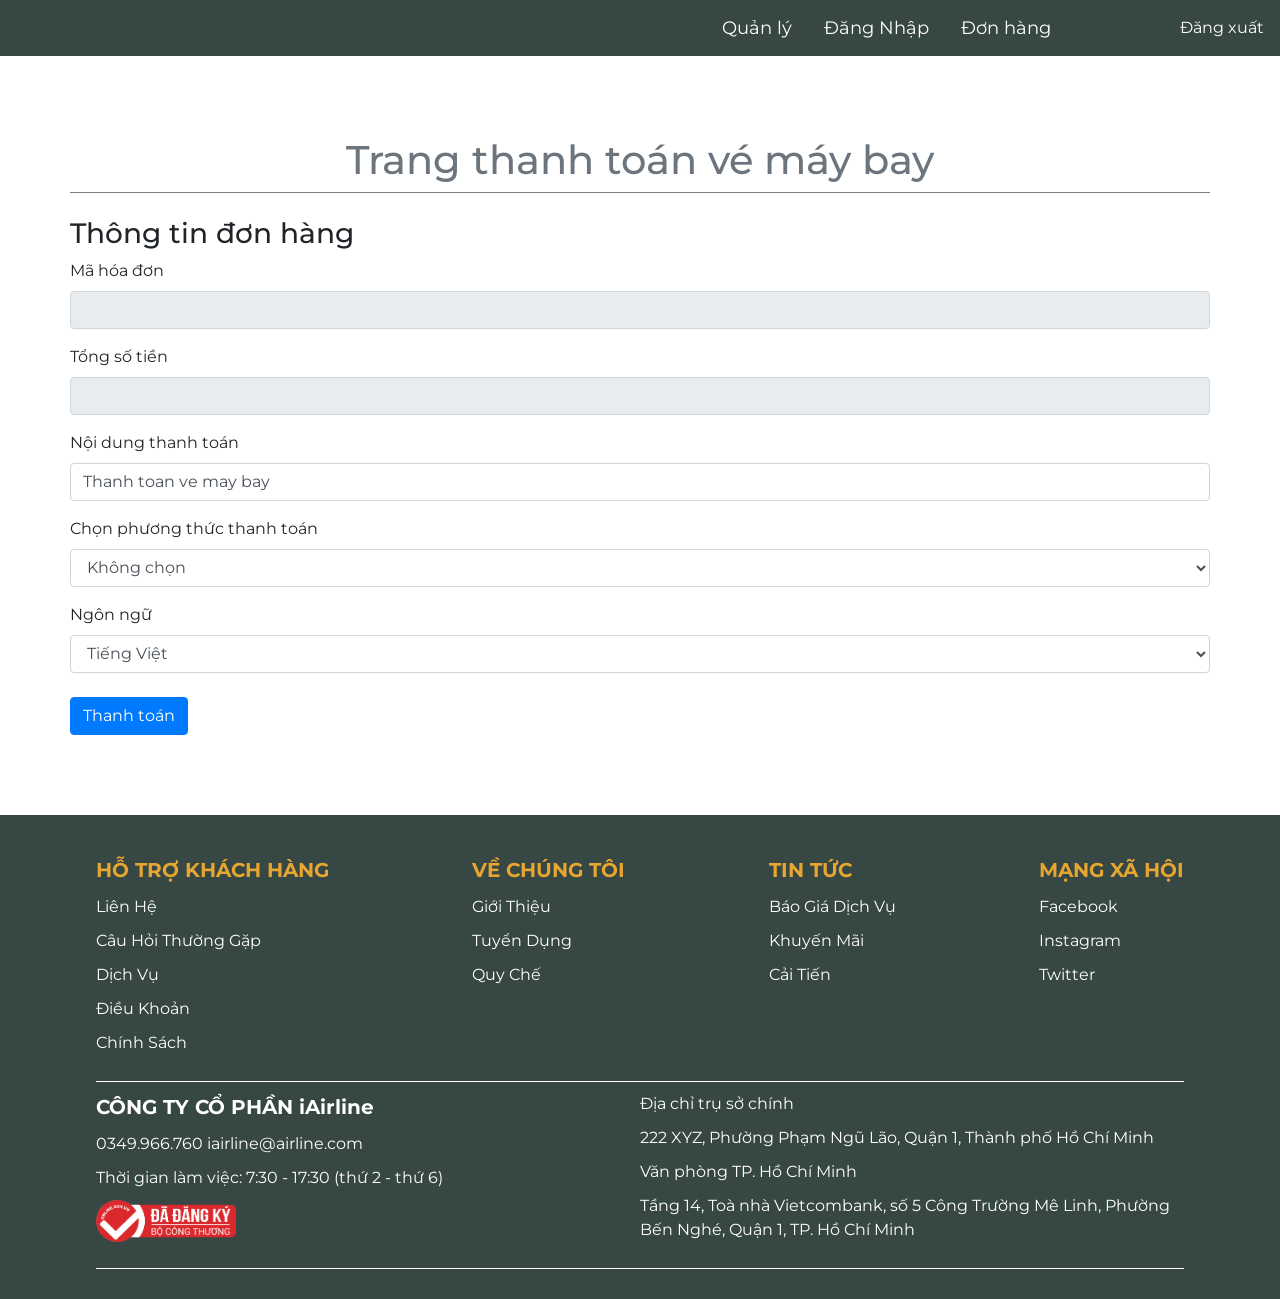
<file: pages/checkout.html>
<!DOCTYPE html>
<html>

<head>
    <title>Thông tin đơn hàng</title>
    <meta charset="utf-8">
    <meta http-equiv="X-UA-Compatible" content="IE=edge">
    <meta name="viewport" content="width=device-width, initial-scale=1, user-scalable=no">
    <script src="../library/jquery/jquery.min.js"></script>
    <link rel="shortcut icon" href="../icon/favicon.ico">
    <link rel="stylesheet" type="text/css" href="../style/header.css">
    <link rel="stylesheet" type="text/css" href="../style/footer.css">
    <link rel="stylesheet" href="../boostrap/css/bootstrap.css">
</head>

<body>
    <style>
        .nav-bar {
            background-color: var(--header);
        }

        .container {
            margin: 5rem auto;
        }

        .header {
            text-align: center;
            border-bottom: 1px solid grey;
            margin-bottom: 1.5rem;
        }
    </style>
    <nav class="nav-bar"></nav>
    <div class="container">
        <div class="header clearfix">
            <h1 class="text-muted">Trang thanh toán vé máy bay</h1>
        </div>
        <h3 class="">Thông tin đơn hàng</h3>
        <div class="table-responsive">
            <form action="../vnpay_php/vnpay_create_payment.php" id="create_form" method="post">
                <!-- <div class="form-group">
                    <label for="language">Loại hàng hóa </label>
                    <select name="order_type" id="order_type" class="form-control">
                        <option value="topup">Nạp tiền điện thoại</option>
                        <option value="billpayment">Thanh toán hóa đơn</option>
                        <option value="fashion">Thời trang</option>
                        <option value="other">Khác - Xem thêm tại VNPAY</option>
                    </select>
                </div> -->
                <div class="form-group">
                    <label for="order_id">Mã hóa đơn</label>
                    <input class="form-control" id="order_id" name="order_id" type="text" readonly>
                </div>
                <div class="form-group">
                    <label for="amount">Tổng số tiền</label>
                    <input class="form-control" id="amount" name="amount" type="text" readonly>
                </div>
                <div class="form-group">
                    <label for="order_desc">Nội dung thanh toán</label>
                    <input class="form-control" id="order_desc" name="order_desc" type="text" value="Thanh toan ve may bay">
                </div>
                <div class="form-group">
                    <label for="bank_code">Chọn phương thức thanh toán</label>
                    <select name="bank_code" id="bank_code" class="form-control">
                        <option value="">Không chọn</option>
                        <option value="NCB">NCB</option>
                        <option value="AGRIBANK">Agribank</option>
                        <option value="SCB">SCB</option>
                        <option value="SACOMBANK">SacomBank</option>
                        <option value="EXIMBANK">EximBank</option>
                        <option value="MSBANK">MSBANK</option>
                        <option value="NAMABANK">NamABank</option>
                        <option value="VIETINBANK">Vietinbank</option>
                        <option value="VIETCOMBANK">VCB</option>
                        <option value="HDBANK">HDBank</option>
                        <option value="DONGABANK">Dong A Bank</option>
                        <option value="TPBANK">TPBank</option>
                        <option value="OJB">OceanBank</option>
                        <option value="BIDV">BIDV</option>
                        <option value="TECHCOMBANK">Techcombank</option>
                        <option value="VPBANK">VPBank</option>
                        <option value="MBBANK">MBBank</option>
                        <option value="ACB">ACB</option>
                        <option value="OCB">OCB</option>
                        <option value="IVB">IVB</option>
                        <option value="VNMART">Ví điện tử VnMart</option>
                        <option value="VISA">VISA/MASTER</option>
                    </select>
                </div>
                <div class="form-group">
                    <label for="language">Ngôn ngữ</label>
                    <select name="language" id="language" class="form-control">
                        <option value="vn">Tiếng Việt</option>
                        <option value="en">English</option>
                    </select>
                </div>
                <button type="submit" class="mt-2 btn btn-primary">Thanh toán</button>
            </form>
        </div>
    </div>
    <div class="description"></div>
    <script src="../config/HeaderFooter.js"></script>
    <script src="../config/UserState.js"></script>
    <script src="../config/CheckOut.js"></script>
    <!-- <link href="https://sandbox.vnpayment.vn/paymentv2/lib/vnpay/vnpay.css" rel="stylesheet" /> -->
    <!-- <script src="https://sandbox.vnpayment.vn/paymentv2/lib/vnpay/vnpay.js"></script> -->
</body>

</html>
</file>
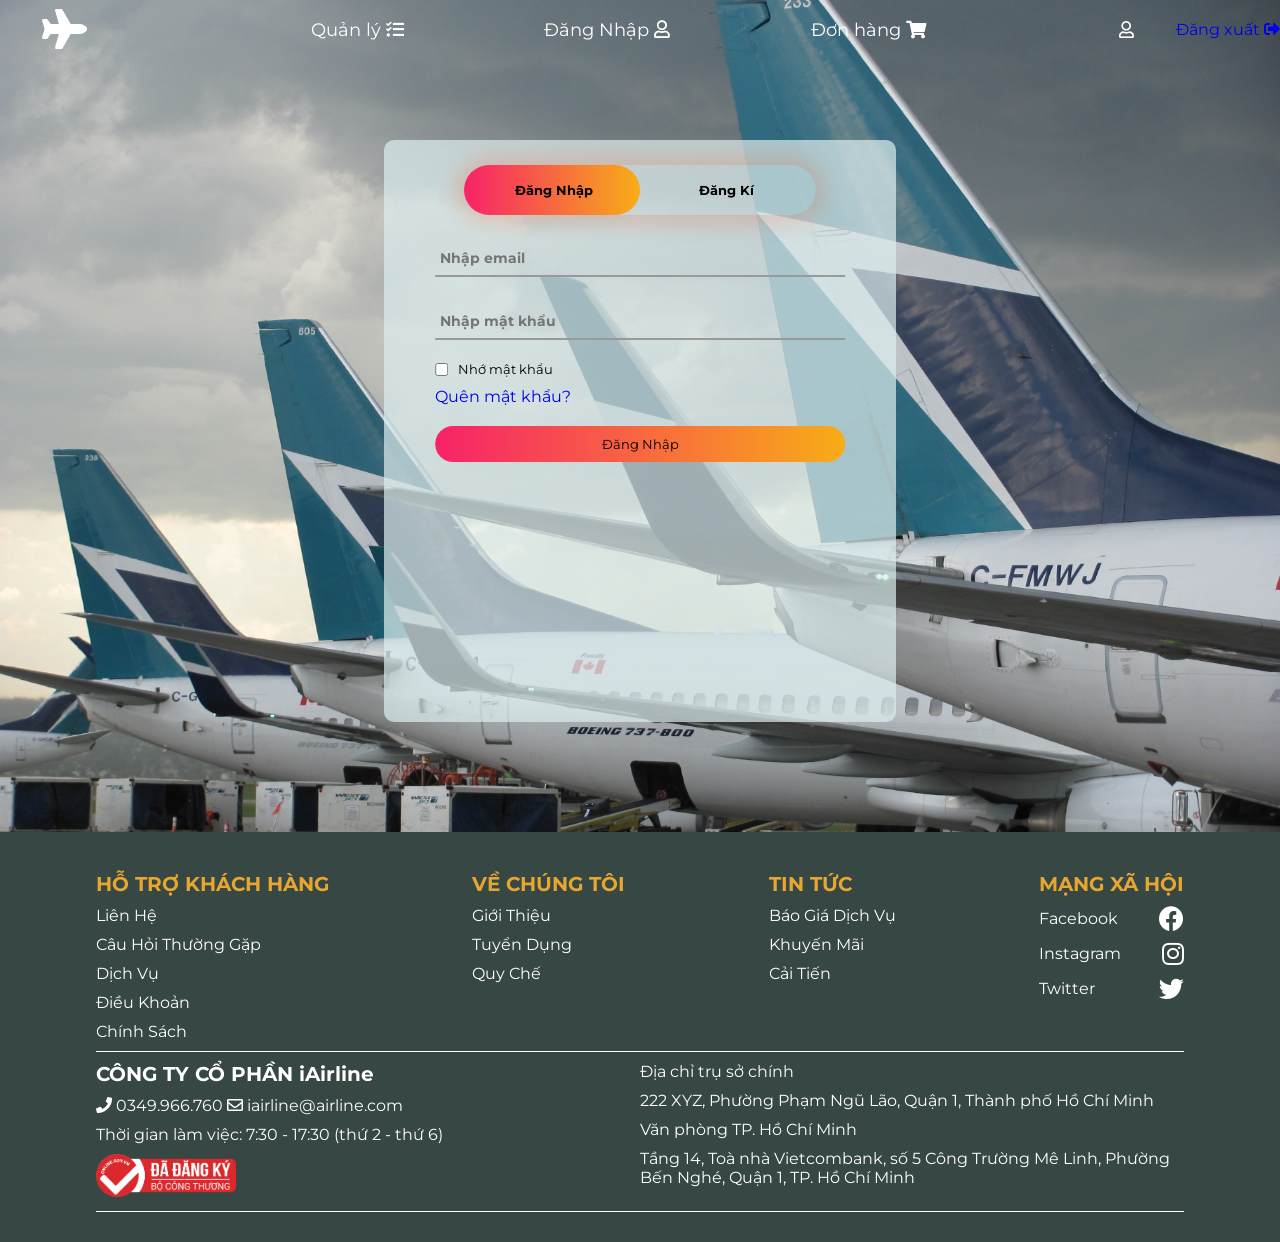
<file: pages/login-register.html>
<!DOCTYPE html>
<html>

<head>
    <title>Đăng Nhập</title>
    <meta charset="utf-8">
    <meta name="viewport" content="width=device-width, initial-scale=1, user-scalable=no">
    <link rel="stylesheet" href="https://use.fontawesome.com/releases/v5.3.1/css/all.css">
    <script src="../library/jquery/jquery.min.js"></script>
    <link rel="shortcut icon" href="../icon/favicon.ico">
    <link rel="stylesheet" type="text/css" href="../style/header.css">
    <link rel="stylesheet" type="text/css" href="../style/footer.css">
    <link rel="stylesheet" href="../library/sweetalert2/dist/sweetalert2.min.css">

    <link rel="stylesheet" type="text/css" href="../style/Login-Register.css">
    <style>
        .login-fix {
            margin-top: 10px;
            text-align: left;
        }

        .mg-10 {
            margin-top: 10px;
        }
    </style>
</head>

<body>
    <div class="container">
        <nav class="nav-bar"></nav>
        <div class="form-box">
            <div class="button-box">
                <div id="slider" class="slider"></div>
                <button type="button" class="toggle-button" id="login-slider">
                    <h4>Đăng Nhập</h4>
                </button>
                <button type="button" class="toggle-button" id="register-slider">
                    <h4>Đăng Kí</h4>
                </button>
            </div>
            <form id="login_form" class="input-group mg-10" action="">
                <div class="form-control">
                    <input type="text" class="user-id l-email" placeholder="Nhập email">
                    <span>A</span>
                    <i id="l-email-success" class="far fa-check-circle"></i>
                    <i id="l-email-error" class="fas fa-exclamation-circle"></i>
                </div>
                <div class="form-control">
                    <input type="password" class="user-id l-password" placeholder="Nhập mật khẩu">
                    <span>B</span>
                    <i id="l-password-success" class="far fa-check-circle"></i>
                    <i id="l-password-error" class="fas fa-exclamation-circle"></i>
                </div>
                <div class="term">
                    <input type="checkbox" class="check-box">
                    <small>Nhớ mật khẩu</small>
                </div>
                <p class="login-fix"><a href="#">Quên mật khẩu?</a></p>
                <button class="submit" id="login">Đăng Nhập</button>
            </form>
            <form id="register_form" class="input-group mg-10" action="">
                <div class="form-control">
                    <input type="text" class="user-id r-username" placeholder="Nhập họ tên">
                    <span>A</span>
                    <i id="r-username-success" class="far fa-check-circle"></i>
                    <i id="r-username-error" class="fas fa-exclamation-circle"></i>
                </div>
                <div class="form-control">
                    <input type="text" class="user-id r-email" placeholder="Nhập email">
                    <span>B</span>
                    <i id="r-email-success" class="far fa-check-circle"></i>
                    <i id="r-email-error" class="fas fa-exclamation-circle"></i>
                </div>
                <div class="form-control">
                    <input type="password" class="user-id r-password" placeholder="Nhập mật khẩu">
                    <span>C</span>
                    <i id="r-password-success" class="far fa-check-circle"></i>
                    <i id="r-password-error" class="fas fa-exclamation-circle"></i>
                </div>
                <div class="form-control">
                    <input type="password" class="user-id r-check-password" placeholder="Nhập lại mật khẩu">
                    <span>D</span>
                    <i id="r-check-password-success" class="far fa-check-circle"></i>
                    <i id="r-check-password-error" class="fas fa-exclamation-circle"></i>
                </div>
                <div class="form-control">
                    <input class="user-id r-phone-number" type="text" placeholder="Nhập số điện thoại">
                    <span>D</span>
                    <i id="r-phone-number-success" class="far fa-check-circle"></i>
                    <i id="r-phone-number-error" class="fas fa-exclamation-circle"></i>
                </div>
                <div class="form-control">
                    <div class="r-gender">
                        <p>Chọn giới tính: </p>
                        <div class="gender">
                            <input class="gender-radio" type="radio" name="gender" value="Nam" checked> Nam
                            <input class="gender-radio" type="radio" name="gender" value="Nữ"> Nữ
                        </div>
                    </div>
                </div>
                <div class="term">
                    <input type="checkbox" class="check-box">
                    <small>Tôi đồng ý với <a href="#">chính sách</a> và <a href="#">điều khoản</a></small>
                </div>
                <button class="submit" id="register">Đăng Kí</button>
            </form>
        </div>
    </div>
    <div class="description"></div>
    <script src="../config/HeaderFooter.js"></script>
    <script src="../library/sweetalert2/dist/sweetalert2.min.js"></script>
    <script type="module" src="../config/LoginRegister.js"></script>
    <script src="../config/UserState.js"></script>
</body>

</html>
</file>
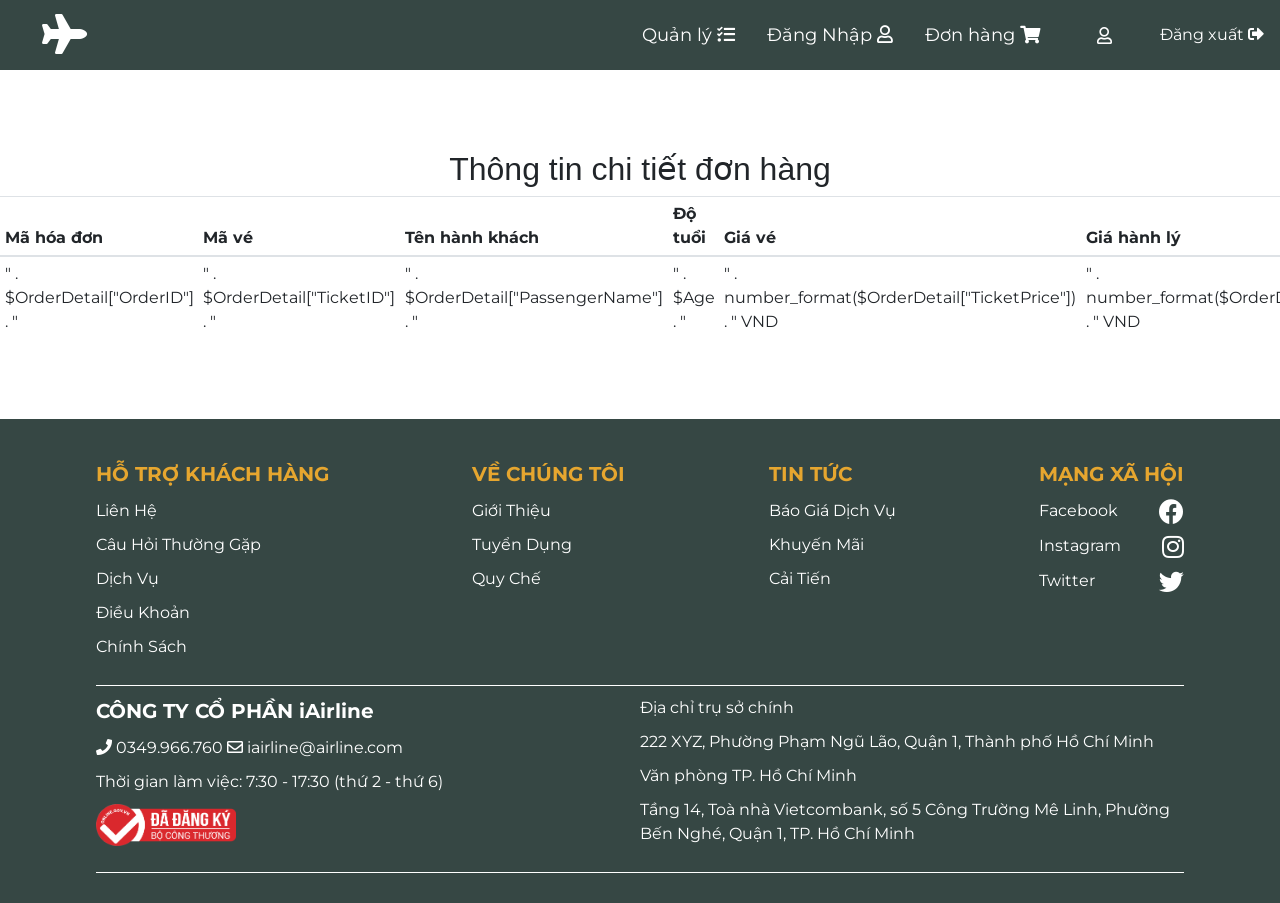
<file: pages/member-order-details.html>
<!DOCTYPE html>
<html>

<head>
    <title>Chi tiết đơn hàng</title>
    <meta charset="utf-8">
    <meta name="viewport" content="width=device-width, initial-scale=1, user-scalable=no">
    <link rel="stylesheet" href="https://use.fontawesome.com/releases/v5.3.1/css/all.css">
    <script src="../library/jquery/jquery.min.js"></script>
    <link rel="shortcut icon" href="../icon/favicon.ico">
    <link rel="stylesheet" type="text/css" href="../style/header.css">
    <link rel="stylesheet" type="text/css" href="../style/footer.css">
    <link rel="stylesheet" href="../library/sweetalert2/dist/sweetalert2.min.css">
    <link rel="stylesheet" href="../boostrap/css/bootstrap.css">
</head>

<body>
    <style>
        .nav-bar {
            background-color: var(--header);
        }

        .table {
            width: 95%;
            margin: 0 auto 5rem;

        }

        h2 {
            margin-top: 5rem;
            text-align: center;
        }
    </style>
    <nav class="nav-bar"></nav>
    <h2>Thông tin chi tiết đơn hàng</h2>
    <table class="order-details table table table-hover">
        <thead>
            <tr>
                <th>Mã hóa đơn</th>
                <th>Mã vé</th>
                <th>Tên hành khách</th>
                <th>Độ tuổi</th>
                <th>Giá vé</th>
                <th>Giá hành lý</th>
                <th>Khối lượng</th>
                <th>Mã ghế</th>
                <th>Hạng ghế</th>
                <th>Loại chuyến</th>
            </tr>
        </thead>
        <tbody>
        </tbody>
    </table>
    <div class="description"></div>
    <script src="../config/HeaderFooter.js"></script>
    <script src="../config/ManageOrder.js"></script>
    <script src="../config/UserState.js"></script>
</body>

</html>
</file>
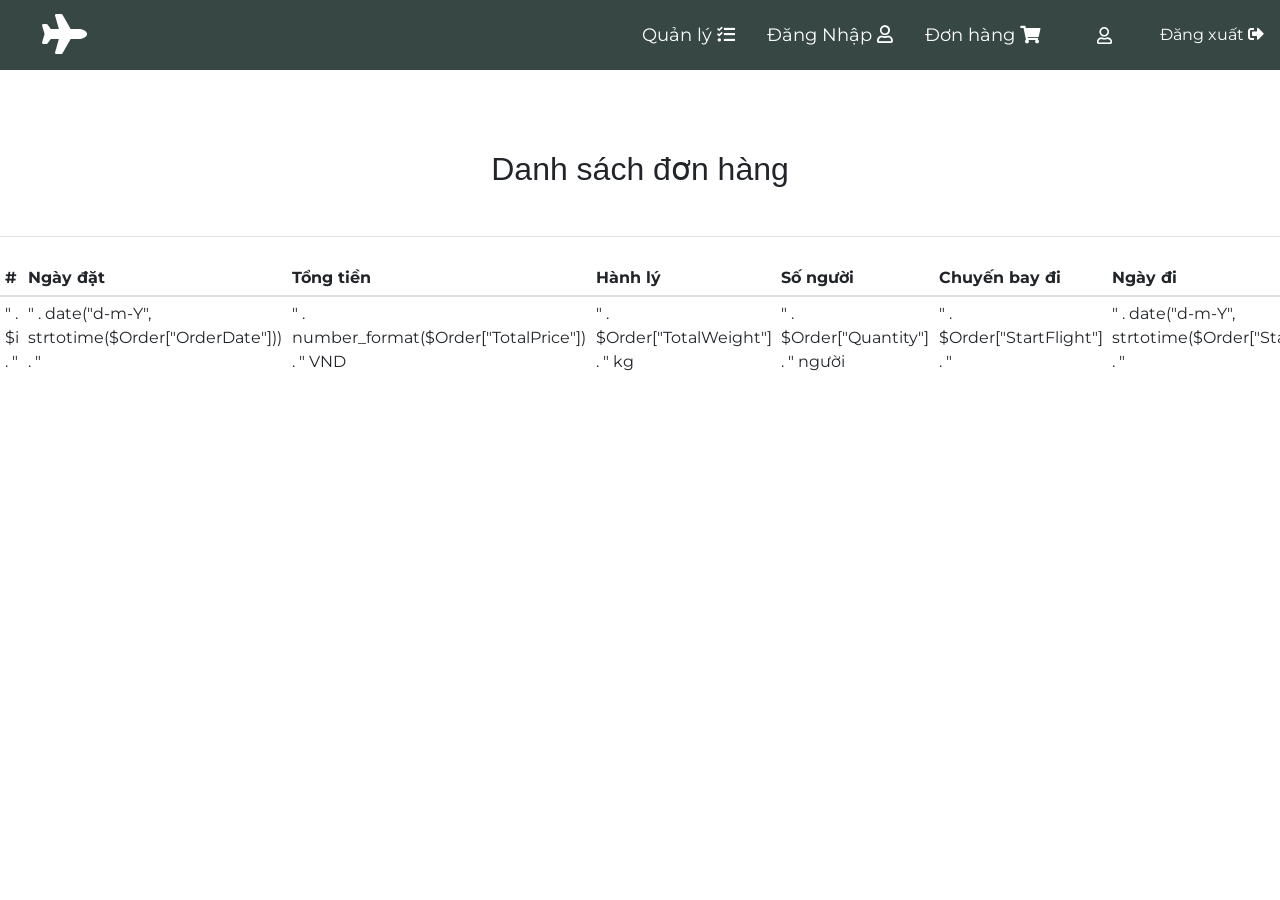
<file: pages/member-orders.html>
<!DOCTYPE html>
<html>

<head>
    <title>Danh sách đơn hàng</title>
    <meta charset="utf-8">
    <meta name="viewport" content="width=device-width, initial-scale=1, user-scalable=no">
    <link rel="stylesheet" href="https://use.fontawesome.com/releases/v5.3.1/css/all.css">
    <script src="../library/jquery/jquery.min.js"></script>
    <link rel="shortcut icon" href="../icon/favicon.ico">
    <link rel="stylesheet" type="text/css" href="../style/header.css">
    <link rel="stylesheet" type="text/css" href="../style/footer.css">
    <link rel="stylesheet" href="../library/sweetalert2/dist/sweetalert2.min.css">
    <link rel="stylesheet" href="../boostrap/css/bootstrap.css">
    <script src="../boostrap/js/bootstrap.min.js"></script>
</head>

<body>
    <style>
        #myModal {
            width: 95%;
            margin: 1.75rem auto;
        }

        .modal-dialog {
            max-width: 100%;
        }

        .nav-bar {
            background-color: var(--header);
        }

        .table {
            width: 95%;
            margin: 0 auto 5rem;

        }

        h2 {
            margin-top: 5rem;
            text-align: center;
        }
    </style>
    <nav class="nav-bar"></nav>
    <h2>Danh sách đơn hàng</h2>
    <table id="orders" class="table table table-hover mt-5">
        <thead>
            <tr>
                <th>#</th>
                <th>Ngày đặt</th>
                <th>Tổng tiền</th>
                <th>Hành lý</th>
                <th>Số người</th>
                <th>Chuyến bay đi</th>
                <th>Ngày đi</th>
                <th>Chuyến bay về</th>
                <th>Ngày về</th>
                <th>Trạng thái</th>
                <th>Hủy vé</th>
                <th>Chi tiết</th>
            </tr>
        </thead>
        <tbody></tbody>
    </table>
    <div class="modal fade" id="myModal">
        <div class="modal-dialog">
            <div class="modal-content">
                <div class="modal-header">
                    <h4 class="modal-title">Thông tin chi tiết đơn hàng</h4>
                    <button type="button" class="close" data-dismiss="modal">&times;</button>
                </div>
                <div class="modal-body">
                    <div>
                        <table class="table table-hover">
                            <thead>
                                <tr>
                                    <th>Mã hóa đơn</th>
                                    <th>Mã vé</th>
                                    <th>Tên hành khách</th>
                                    <th>Độ tuổi</th>
                                    <th>Giá vé</th>
                                    <th>Giá hành lý</th>
                                    <th>Khối lượng</th>
                                    <th>Mã ghế</th>
                                    <th>Hạng ghế</th>
                                    <th>Loại chuyến</th>
                                </tr>
                            </thead>
                            <tbody></tbody>
                        </table>
                    </div>
                </div>
                <div class="modal-footer">
                    <button type="button" class="btn btn-primary" data-dismiss="modal">Thoát</button>
                </div>
            </div>
        </div>
    </div>
    <script src="../config/HeaderFooter.js"></script>
    <script src="../library/sweetalert2/dist/sweetalert2.min.js"></script>
    <script type="module" src="../config/MemberOrder.js"></script>
    <script src="../config/UserState.js"></script>
</body>

</html>
</file>
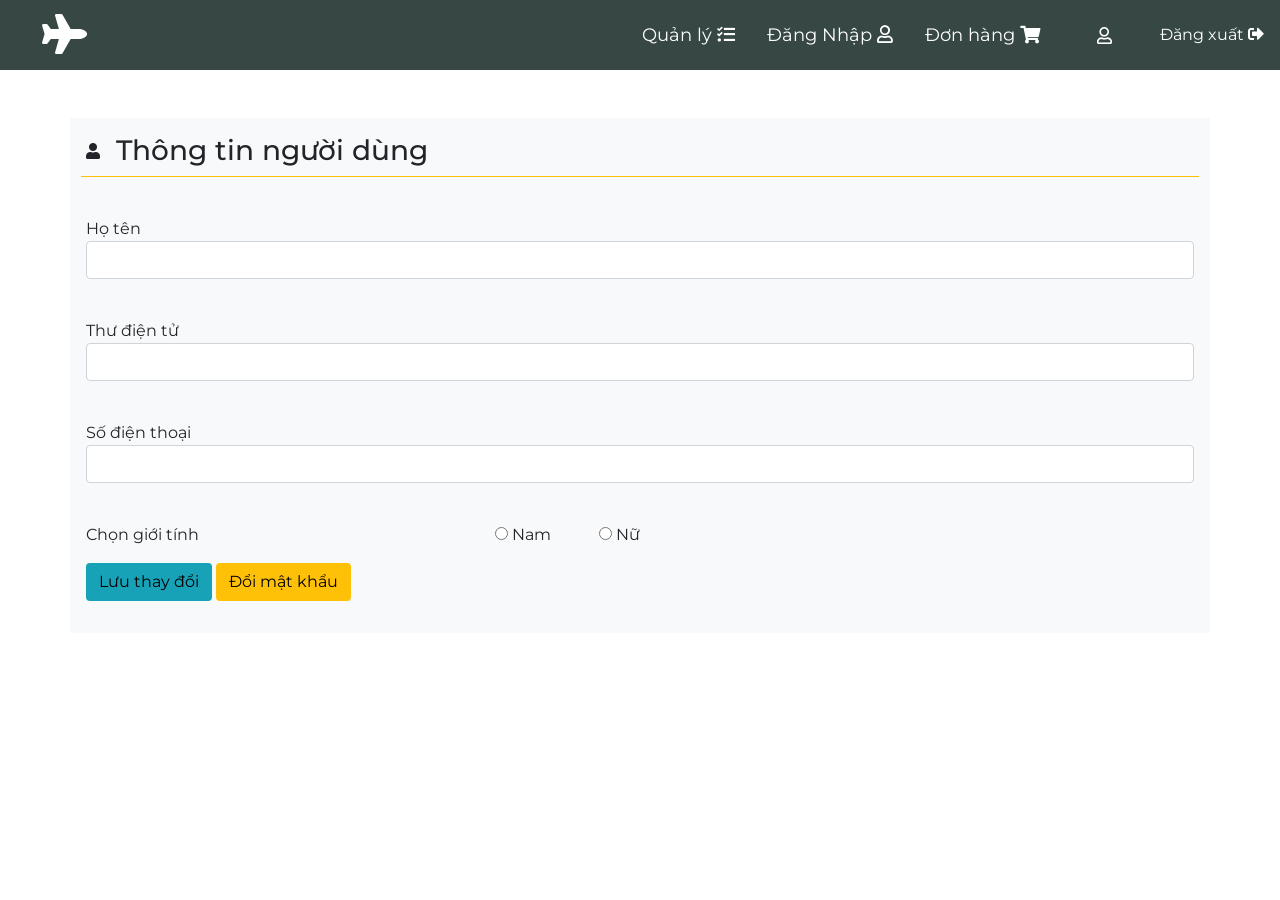
<file: pages/user-info.html>
<!DOCTYPE html>
<html>

<head>
    <title>Thông tin người dùng</title>
    <meta charset="utf-8">
    <meta name="viewport" content="width=device-width, initial-scale=1, user-scalable=no">
    <link rel="stylesheet" href="https://use.fontawesome.com/releases/v5.3.1/css/all.css">
    <script src="../library/jquery/jquery.min.js"></script>
    <link rel="shortcut icon" href="../icon/favicon.ico">
    <link rel="stylesheet" type="text/css" href="../style/header.css">
    <link rel="stylesheet" type="text/css" href="../style/footer.css">
    <link rel="stylesheet" href="../library/sweetalert2/dist/sweetalert2.min.css">

    <link rel="stylesheet" type="text/css" href="../style/index.css">
    <link rel="stylesheet" href="../boostrap/css/bootstrap.css">
    <script src="../boostrap/js/bootstrap.min.js"></script>
</head>

<body>
    <style>
        .check {
            visibility: hidden;
            color: red;
        }
    </style>
    <nav class="nav-bar"></nav>
    <div class="container mt-5">
        <form enctype="multipart/form-data" class="search-form bg-light p-3" action="../php/User/UpdateMember.php"
            method="post">
            <div class="form-row mb-3">
                <div
                    class="mb-4 col-md-12 d-flex justify-content-start align-items-center border-bottom border-warning pb-2">
                    <i class="fa fa-user mr-3"></i>
                    <h3 class="m-0">Thông tin người dùng</h3>
                </div>
            </div>
            <div class="form-row mb-3">
                <div class="col-md-12">
                    <lable>Họ tên</lable>
                    <input title="" class="form-control" id="Fullname" type="text">
                    <span class="check1 check">Tên không hợp lệ</span>
                </div>
            </div>
            <div class="form-row mb-3">
                <div class="col-md-12">
                    <lable>Thư điện tử</lable>
                    <input class="form-control" type="text" id="Email" name="gender">
                    <span class="check2 check">Email không hợp lệ</span>
                </div>
            </div>
            <div class="form-row mb-3">
                <div class="col-md-12">
                    <lable>Số điện thoại</lable>
                    <input class="form-control" type="text" id="Phonenumber" name="gender">
                    <span class="check3 check">Số điện thoại không hợp lệ</span>
                </div>
            </div>
            <div class="form-row mb-3">
                <div class="col-md-12 d-flex justify-content-between">
                    <lable>Chọn giới tính</lable>
                    <div class="radio-container d-flex" style="padding-right: 50%;">
                        <div class="gender-radio pr-5">
                            <input class="gender" type="radio" value="Nam" name="gender"> Nam
                        </div>
                        <div class="gender-radio">
                            <input class="gender" type="radio" value="Nữ" name="gender"> Nữ
                        </div>
                    </div>
                </div>
            </div>
            <div class="form-row mb-3">
                <div class="col-md-12">
                    <button id="SaveChange" class="btn btn-md bg-info">Lưu thay đổi</button>
                    <button id="ChangePassword" class="btn btn-md bg-warning">Đổi mật khẩu</button>
                </div>
            </div>
        </form>
    </div>
    <div class="modal fade" id="myModal">
        <div class="modal-dialog modal-dialog-centered">
            <div class="modal-content">
                <div class="modal-header">
                    <h4 class="modal-title">Đổi mật khẩu</h4>
                    <button type="button" class="close" data-dismiss="modal">&times;</button>
                </div>
                <div class="modal-body">
                    <form enctype="multipart/form-data" class="w-100" action="" method="post" id="Form">
                        <input type="number" id="EmployeeID" hidden>
                        <div class="form-row mb-2">
                            <div class="col-md-12">
                                <lable>Mật khẩu hiện tại</lable>
                                <input class="form-control" type="password" id="CurrentPassword">
                                <span class="check4 check">Mật khẩu không trùng</span>
                            </div>
                        </div>
                        <div class="form-row mb-2">
                            <div class="col-md-12">
                                <lable>Mật khẩu mới</lable>
                                <input class="form-control" type="password" id="NewPassword">
                                <span class="check5 check">Mật khẩu không hợp lệ</span>
                            </div>
                        </div>
                        <div class="form-row mb-2">
                            <div class="col-md-12">
                                <lable>Nhập lại mật khẩu</lable>
                                <input class="form-control" type="password" id="RetypePassword">
                                <span class="check6 check">Mật khẩu không trùng</span>
                            </div>
                        </div>
                    </form>
                </div>
                <div class="modal-footer">
                    <button type="button" class="btn btn-primary" data-dismiss="modal">Hủy</button>
                    <button type="button" class="btn btn-danger" id="Confirm">Cập nhật</button>
                </div>
            </div>
        </div>
    </div>
    
    <script src="../config/HeaderFooter.js"></script>
    <script src="../library/sweetalert2/dist/sweetalert2.min.js"></script>
    <script type="module" src="../config/UserInfo.js"></script>
    <script src="../config/UserState.js"></script>
</body>

</html>
</file>
<file: style/header.css>
@import url("https://fonts.googleapis.com/css2?family=Montserrat:wght@300;400&display=swap");
* {
  margin: 0;
  padding: 0;
  list-style: none;
  text-decoration: none;
  -webkit-box-sizing: border-box;
          box-sizing: border-box;
  font-family: "Montserrat", sans-serif;
}

:root {
  --header: #364744;
  --footer: #364744;
}

::-webkit-scrollbar {
  width: 10px;
  height: 6px;
}

::-webkit-scrollbar-track {
  -webkit-box-shadow: inset 0 0 5px #a5aaad;
          box-shadow: inset 0 0 5px #a5aaad;
  border-radius: 10px;
}

::-webkit-scrollbar-thumb {
  background-color: #3ea175;
  border-radius: 10px;
}

::-webkit-scrollbar-thumb:hover {
  background-color: #8bc2e4;
}

.nav-bar {
  display: -webkit-box;
  display: -ms-flexbox;
  display: flex;
  -webkit-box-pack: justify;
      -ms-flex-pack: justify;
          justify-content: space-between;
  -webkit-box-align: center;
      -ms-flex-align: center;
          align-items: center;
  padding: 5px 0;
}

.nav-bar .logo {
  color: white;
  font-size: 40px;
  text-align: center;
  width: 10%;
}

.nav-bar .nav-links-container {
  margin: 0;
  line-height: 30px;
  display: -webkit-box;
  display: -ms-flexbox;
  display: flex;
  width: 70%;
  -webkit-box-pack: space-evenly;
      -ms-flex-pack: space-evenly;
          justify-content: space-evenly;
  font-size: 18px;
}

.nav-bar .nav-links-container .nav-link a {
  color: white;
}

.nav-bar #username {
  width: auto;
}

.nav-bar #username .username {
  display: -webkit-box;
  display: -ms-flexbox;
  display: flex;
  -webkit-box-align: center;
      -ms-flex-align: center;
          align-items: center;
  -webkit-box-pack: center;
      -ms-flex-pack: center;
          justify-content: center;
}

.nav-bar #username a {
  color: white;
  font-size: 17px;
}

.nav-bar #username a span {
  margin-right: 10px;
}
/*# sourceMappingURL=header.css.map */
</file>
<file: style/footer.css>
.description {
  background-color: #364744;
  color: white;
  padding: 30px 0;
}

.description .info,
.description .info-1 {
  margin: auto;
  width: 85%;
  display: -webkit-box;
  display: -ms-flexbox;
  display: flex;
  -webkit-box-pack: justify;
      -ms-flex-pack: justify;
          justify-content: space-between;
  border-bottom: 1px solid white;
}

.description .info-1 ul li:nth-child(1) {
  font-weight: bold;
  font-size: 20px;
  color: #e6a62f;
  text-transform: uppercase;
}

.description .info-1 ul li {
  margin: 10px 0;
}

.description .info-1 ul:nth-child(4) li {
  display: -webkit-box;
  display: -ms-flexbox;
  display: flex;
  -webkit-box-align: center;
      -ms-flex-align: center;
          align-items: center;
  -webkit-box-pack: justify;
      -ms-flex-pack: justify;
          justify-content: space-between;
}

.description .info-1 ul:nth-child(4) li .fab {
  font-size: 25px;
}

.description .info ul {
  width: 50%;
}

.description .info ul li {
  margin: 10px 0;
}
/*# sourceMappingURL=footer.css.map */
</file>
<file: style/Login-Register.css>
.container {
  background-image: url(../icon/bg.jpg);
  background-size: cover;
  background-position: center;
  background-attachment: fixed;
  height: 52rem;
}

.container .form-box {
  width: 40%;
  height: 70%;
  margin: 9vh auto 0 auto;
  background-color: rgba(221, 238, 240, 0.7);
  border-radius: 10px;
  padding: 5px;
  overflow: hidden;
  text-align: center;
  position: relative;
}

.container .form-box .button-box {
  position: relative;
  margin: 20px auto 10px auto;
  width: 70%;
  height: 50px;
  -webkit-box-shadow: 0 0 20px 9px #ff48002d;
          box-shadow: 0 0 20px 9px #ff48002d;
  border-radius: 30px;
}

.container .form-box .button-box .slider {
  left: 0;
  position: absolute;
  width: 50%;
  height: 100%;
  background: -webkit-gradient(linear, left top, right top, from(#f72269), to(#f8ad17));
  background: linear-gradient(to right, #f72269, #f8ad17);
  border-radius: 30px;
  -webkit-transition: 0.5s ease-in-out;
  transition: 0.5s ease-in-out;
}

.container .form-box .button-box .toggle-button {
  height: 100%;
  width: 48%;
  border: none;
  border-radius: 30px;
  cursor: pointer;
  background: transparent;
  position: relative;
  outline: none;
}

.container .form-box .input-group {
  left: 50%;
  -webkit-transform: translateX(-50%);
          transform: translateX(-50%);
  position: absolute;
  width: 80%;
  -webkit-transition: 0.5s ease-in-out;
  transition: 0.5s ease-in-out;
}

.container .form-box .input-group .form-control {
  position: relative;
}

.container .form-box .input-group .form-control .r-gender {
  display: -webkit-box;
  display: -ms-flexbox;
  display: flex;
  -webkit-box-align: center;
      -ms-flex-align: center;
          align-items: center;
  -webkit-box-pack: start;
      -ms-flex-pack: start;
          justify-content: flex-start;
  margin-bottom: 1.5rem;
}

.container .form-box .input-group .form-control .r-gender p {
  margin-right: 3rem;
}

.container .form-box .input-group .form-control .user-id {
  width: 100%;
  margin: 6px 0;
  padding: 8px 5px;
  border: none;
  border-bottom: 2px solid #999;
  outline: none;
  background: transparent;
  font-size: 14px;
  font-weight: bold;
}

.container .form-box .input-group .form-control span {
  font-size: 12px;
  display: -webkit-box;
  display: -ms-flexbox;
  display: flex;
  -webkit-box-pack: start;
      -ms-flex-pack: start;
          justify-content: flex-start;
  visibility: hidden;
  color: #cf1414;
}

.container .form-box .input-group .form-control i {
  visibility: hidden;
  position: absolute;
  top: 12px;
  right: 1px;
}

.container .form-box .input-group .term {
  width: 50%;
  -webkit-box-pack: start;
      -ms-flex-pack: start;
          justify-content: flex-start;
  -webkit-box-align: center;
      -ms-flex-align: center;
          align-items: center;
  display: -webkit-box;
  display: -ms-flexbox;
  display: flex;
  width: 100%;
}

.container .form-box .input-group .term small {
  margin-left: 10px;
}

.container .form-box .input-group .submit {
  width: 100%;
  padding: 10px 30px;
  margin: 20px auto;
  cursor: pointer;
  background: -webkit-gradient(linear, left top, right top, from(#f72269), to(#f8ad17));
  background: linear-gradient(to right, #f72269, #f8ad17);
  border-radius: 30px;
  outline: none;
  border: none;
}

.container .form-box #register_form {
  left: 140%;
}

.success-border {
  border-color: #14df14;
}

.error-border {
  border-color: #cf1414;
}

.success-circle {
  color: #14df14;
  visibility: visible;
}

.error {
  color: #cf1414;
  visibility: visible;
}

@media (max-width: 1000px) {
  .container .form-box {
    width: 90%;
  }
}

@media (max-width: 800px) {
  .container .form-box {
    width: 90%;
  }
}

@media (max-width: 600px) {
  .container .form-box {
    width: 90%;
  }
}
/*# sourceMappingURL=Login-Register.css.map */
</file>
<file: style/index.css>
.nav-bar {
  background-color: #364744;
}

.flight-container {
  padding: 10vh 0;
  margin: 0;
  background-color: #ffca39;
}

.flight-container .search-form {
  width: 75%;
  margin: 0 auto;
  border-radius: 10px;
  -webkit-box-shadow: 0 5px 8px #aaa5a5;
  box-shadow: 0 5px 8px #aaa5a5;
}

.flight-container .fa-plane {
  font-size: 30px;
}

.flight-container .checkbox {
  display: -webkit-box;
  display: -ms-flexbox;
  display: flex;
  -webkit-box-align: center;
  -ms-flex-align: center;
  align-items: center;
}

.flight-container .checkbox input {
  height: 22px;
  width: 22px;
  margin: 0 5px 0 0;
}

.flight-container .filter-search-position {
  display: -webkit-box;
  display: -ms-flexbox;
  display: flex;
  -webkit-box-pack: justify;
  -ms-flex-pack: justify;
  justify-content: space-between;
}

.flight-container .filter-search-position .filter-search-passenger {
  width: 30%;
  display: inline-block;
  position: relative;
}

.flight-container .filter-search-position .filter-search-passenger p {
  text-align: center;
}

.flight-container .filter-search-position .filter-search-passenger .object {
  display: -webkit-box;
  display: -ms-flexbox;
  display: flex;
  -webkit-box-pack: justify;
  -ms-flex-pack: justify;
  justify-content: space-between;
  -webkit-box-align: center;
  -ms-flex-align: center;
  align-items: center;
  border: 1px solid gray;
  padding: 4px 4px;
  color: #d8a649;
  font-size: 25px;
  border-radius: 5px;
}

.flight-container
  .filter-search-position
  .filter-search-passenger
  .object
  .fa-plus,
.flight-container
  .filter-search-position
  .filter-search-passenger
  .object
  .fa-minus {
  border-radius: inherit;
  padding: 1px;
  border: 2px solid #ee9d41;
  cursor: pointer;
}

.flight-container
  .filter-search-position
  .filter-search-passenger
  .tooltip-adult,
.flight-container
  .filter-search-position
  .filter-search-passenger
  .tooltip-toddler,
.flight-container
  .filter-search-position
  .filter-search-passenger
  .tooltip-children {
  display: none;
  position: absolute;
  color: #cea04a;
  top: -40px;
  left: -60px;
  -webkit-box-shadow: 0 3px 7px rgba(58, 55, 55, 0.5);
  box-shadow: 0 3px 7px rgba(58, 55, 55, 0.5);
  text-align: center;
  padding: 5px 0;
  background-color: white;
  border-radius: 5px;
}

.flight-container
  .filter-search-position
  .filter-search-passenger
  .tooltip-adult::after,
.flight-container
  .filter-search-position
  .filter-search-passenger
  .tooltip-children::after,
.flight-container
  .filter-search-position
  .filter-search-passenger
  .tooltip-toddler::after {
  content: "";
  position: absolute;
  width: 10px;
  height: 10px;
  bottom: -4px;
  right: 43px;
  -webkit-transform: rotate(45deg);
  transform: rotate(45deg);
  background-color: white;
}

.flight-container
  .filter-search-position
  .filter-search-passenger
  .adult:hover
  + .tooltip-adult {
  display: block;
}

.flight-container
  .filter-search-position
  .filter-search-passenger
  .children:hover
  + .tooltip-children {
  display: block;
}

.flight-container
  .filter-search-position
  .filter-search-passenger
  .toddler:hover
  + .tooltip-toddler {
  display: block;
}

.flight-container .fa-search,
.flight-container .search-button {
  font-size: 25px;
  color: white;
  margin-left: 10px;
  text-decoration: none;
}
/*# sourceMappingURL=index.css.map */
</file>
